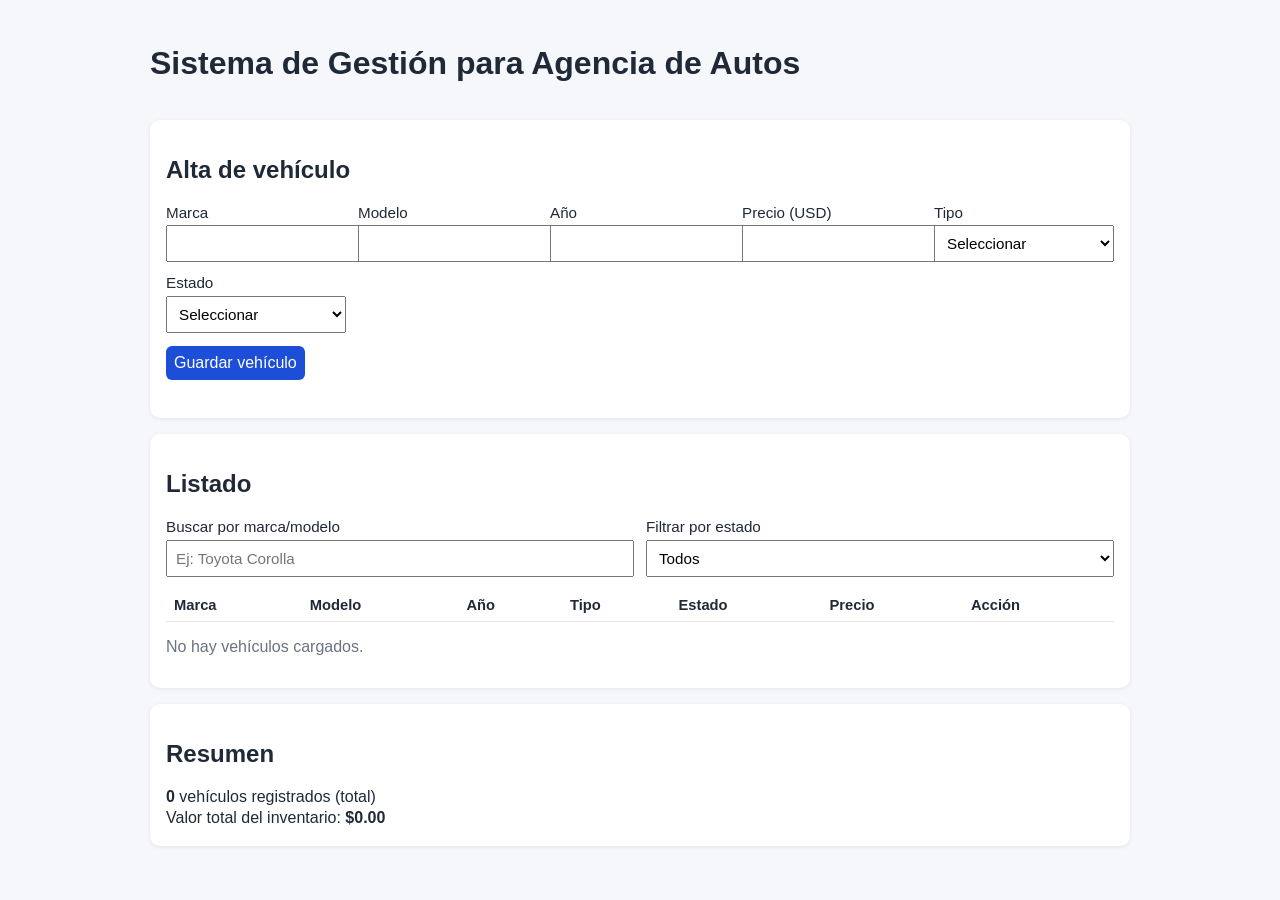
<file: index.html>
<!doctype html>
<html lang="es">
  <head>
    <meta charset="UTF-8" />
    <meta name="viewport" content="width=device-width, initial-scale=1.0" />
    <title>Sistema de Gestión - Agencia de Autos</title>
    <link rel="stylesheet" href="styles.css" />
  </head>
  <body>
    <main class="container">
      <h1>Sistema de Gestión para Agencia de Autos</h1>

      <section class="card">
        <h2>Alta de vehículo</h2>
        <form id="car-form" novalidate>
          <div class="grid">
            <label>
              Marca
              <input id="brand" name="brand" required maxlength="40" />
            </label>
            <label>
              Modelo
              <input id="model" name="model" required maxlength="40" />
            </label>
            <label>
              Año
              <input id="year" name="year" type="number" min="1900" required />
            </label>
            <label>
              Precio (USD)
              <input id="price" name="price" type="number" min="0" step="0.01" required />
            </label>
            <label>
              Tipo
              <select id="type" name="type" required>
                <option value="">Seleccionar</option>
                <option>Sedán</option>
                <option>SUV</option>
                <option>Hatchback</option>
                <option>Pickup</option>
                <option>Coupé</option>
              </select>
            </label>
            <label>
              Estado
              <select id="status" name="status" required>
                <option value="">Seleccionar</option>
                <option>Disponible</option>
                <option>Reservado</option>
                <option>Vendido</option>
              </select>
            </label>
          </div>
          <button type="submit">Guardar vehículo</button>
          <p id="form-message" role="status" aria-live="polite"></p>
        </form>
      </section>

      <section class="card">
        <h2>Listado</h2>
        <div class="toolbar">
          <label>
            Buscar por marca/modelo
            <input id="search" placeholder="Ej: Toyota Corolla" />
          </label>
          <label>
            Filtrar por estado
            <select id="status-filter">
              <option value="">Todos</option>
              <option>Disponible</option>
              <option>Reservado</option>
              <option>Vendido</option>
            </select>
          </label>
        </div>

        <table>
          <thead>
            <tr>
              <th>Marca</th>
              <th>Modelo</th>
              <th>Año</th>
              <th>Tipo</th>
              <th>Estado</th>
              <th>Precio</th>
              <th>Acción</th>
            </tr>
          </thead>
          <tbody id="cars-body"></tbody>
        </table>
        <p id="empty-message" class="muted">No hay vehículos cargados.</p>
      </section>

      <section class="card stats">
        <h2>Resumen</h2>
        <p><strong id="count">0</strong> vehículos registrados (total)</p>
        <p>Valor total del inventario: <strong id="total-value"></strong></p>
      </section>
    </main>

    <script src="script.js"></script>
  </body>
</html>
</file>
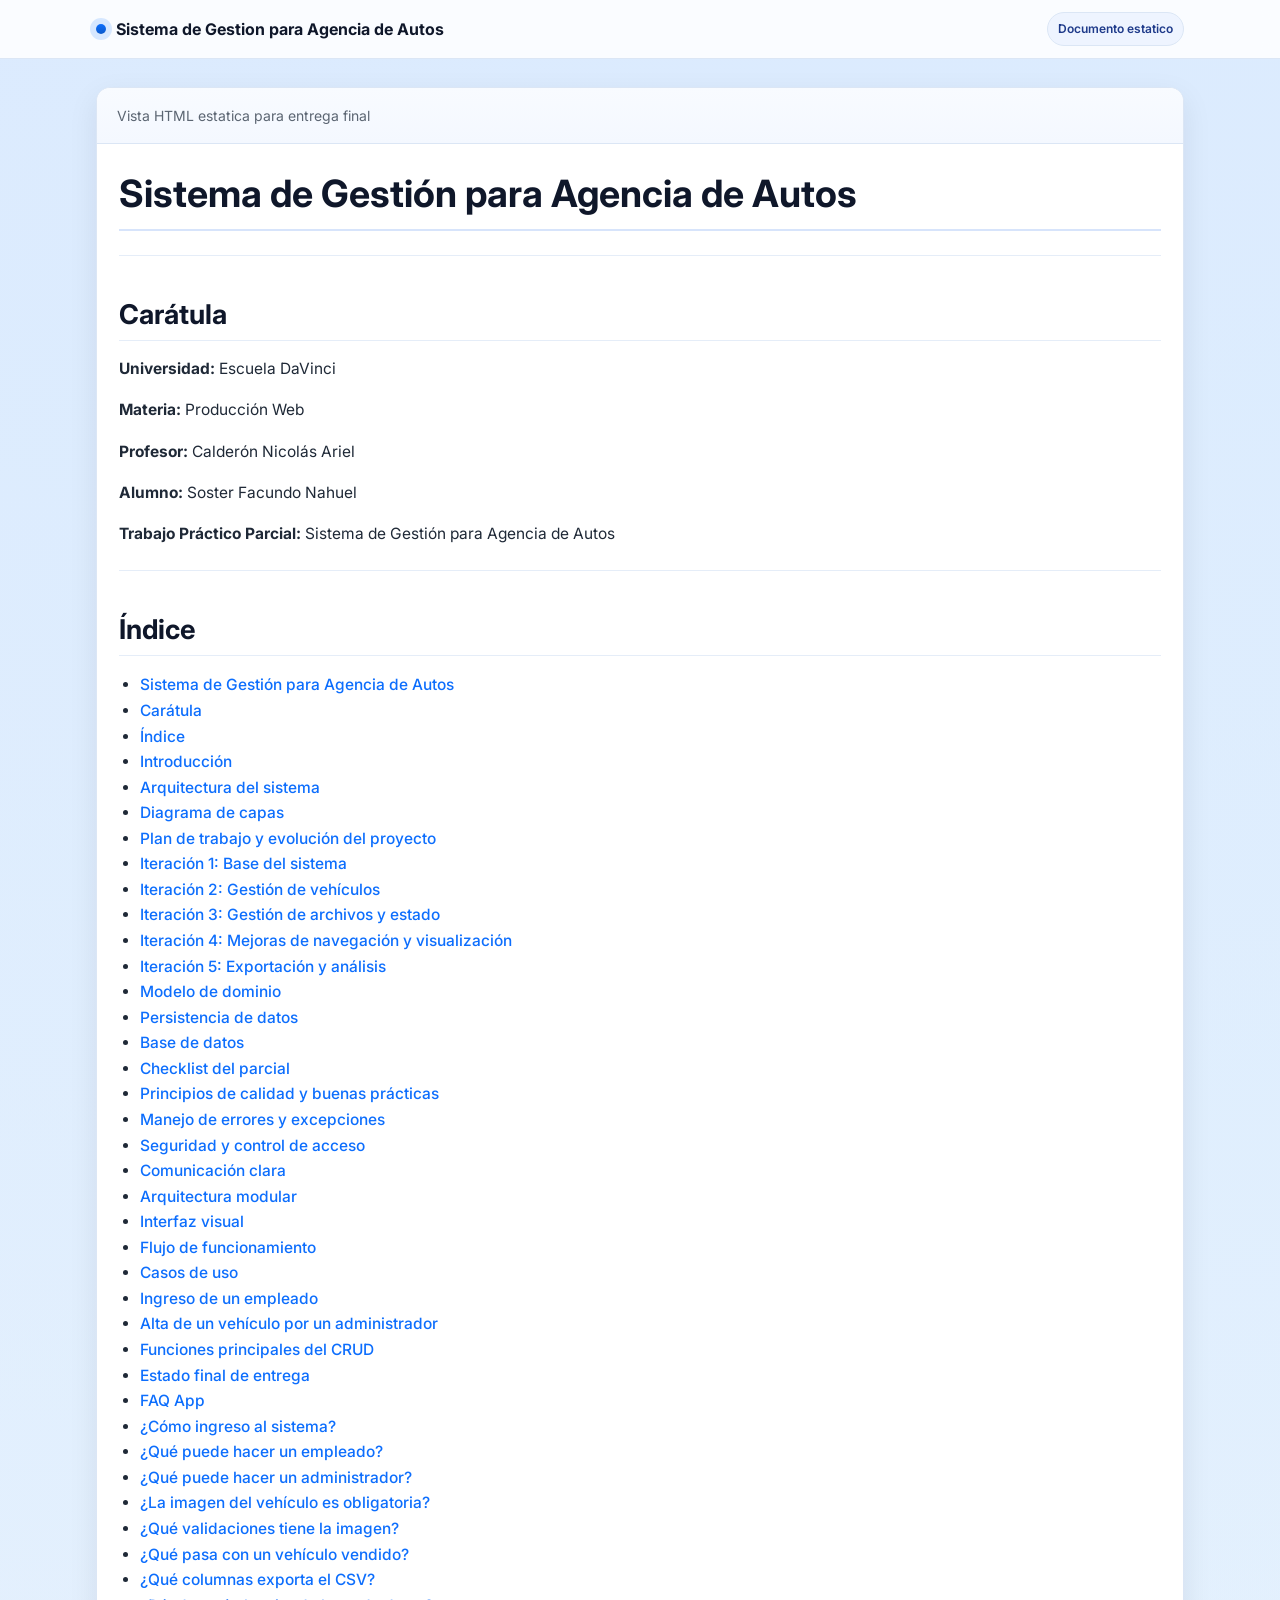
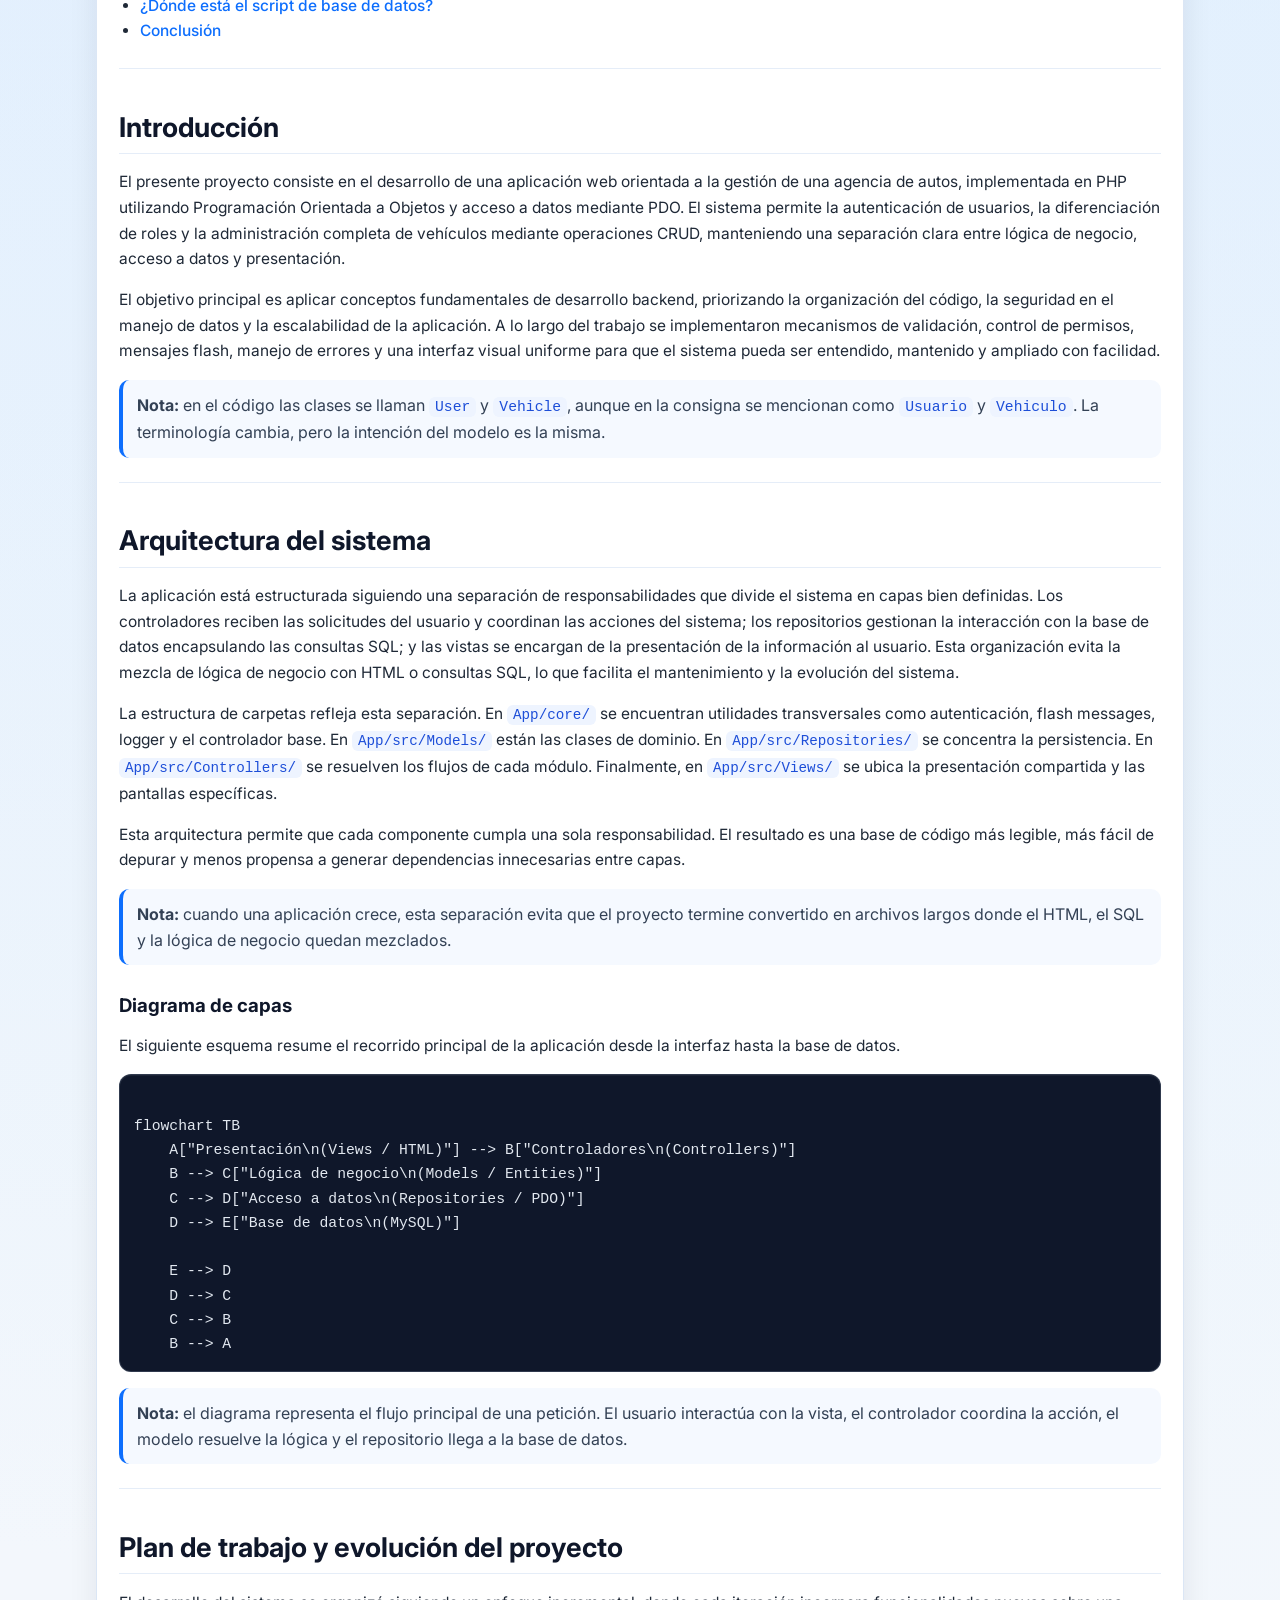
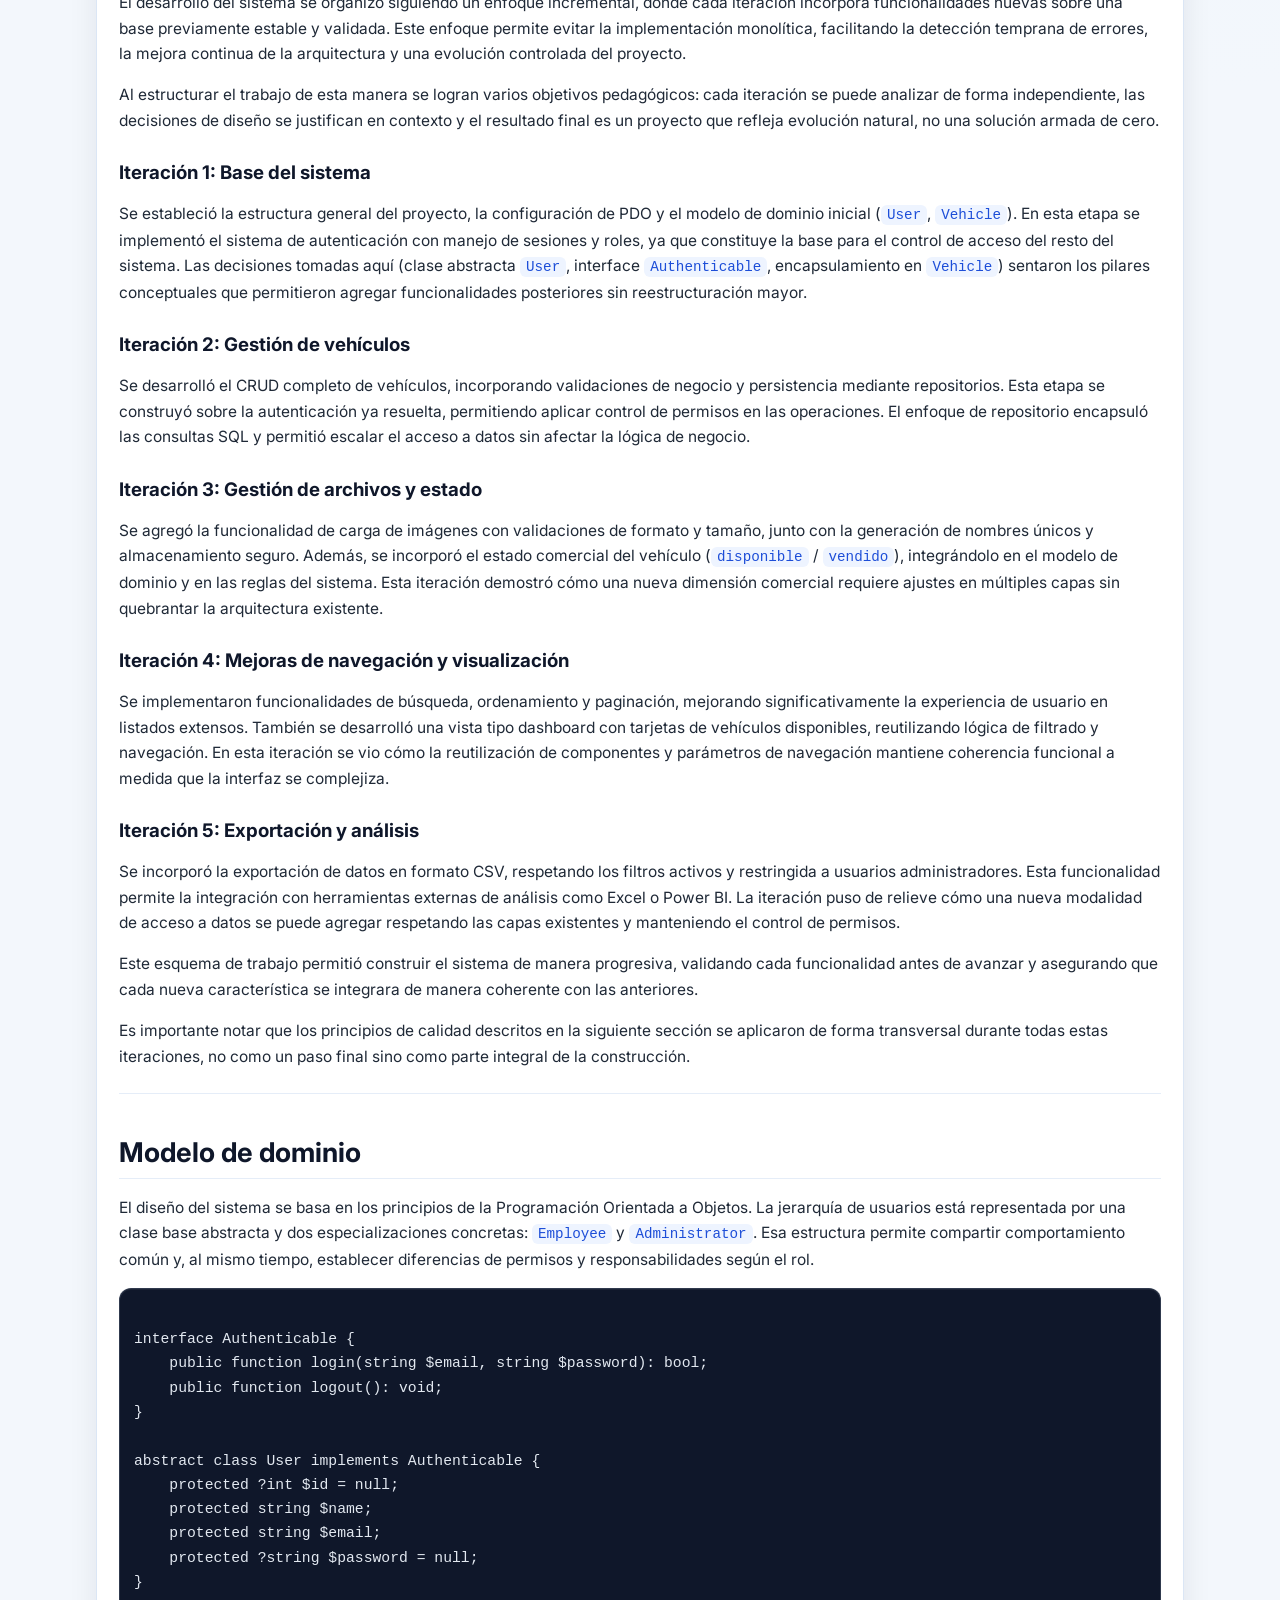
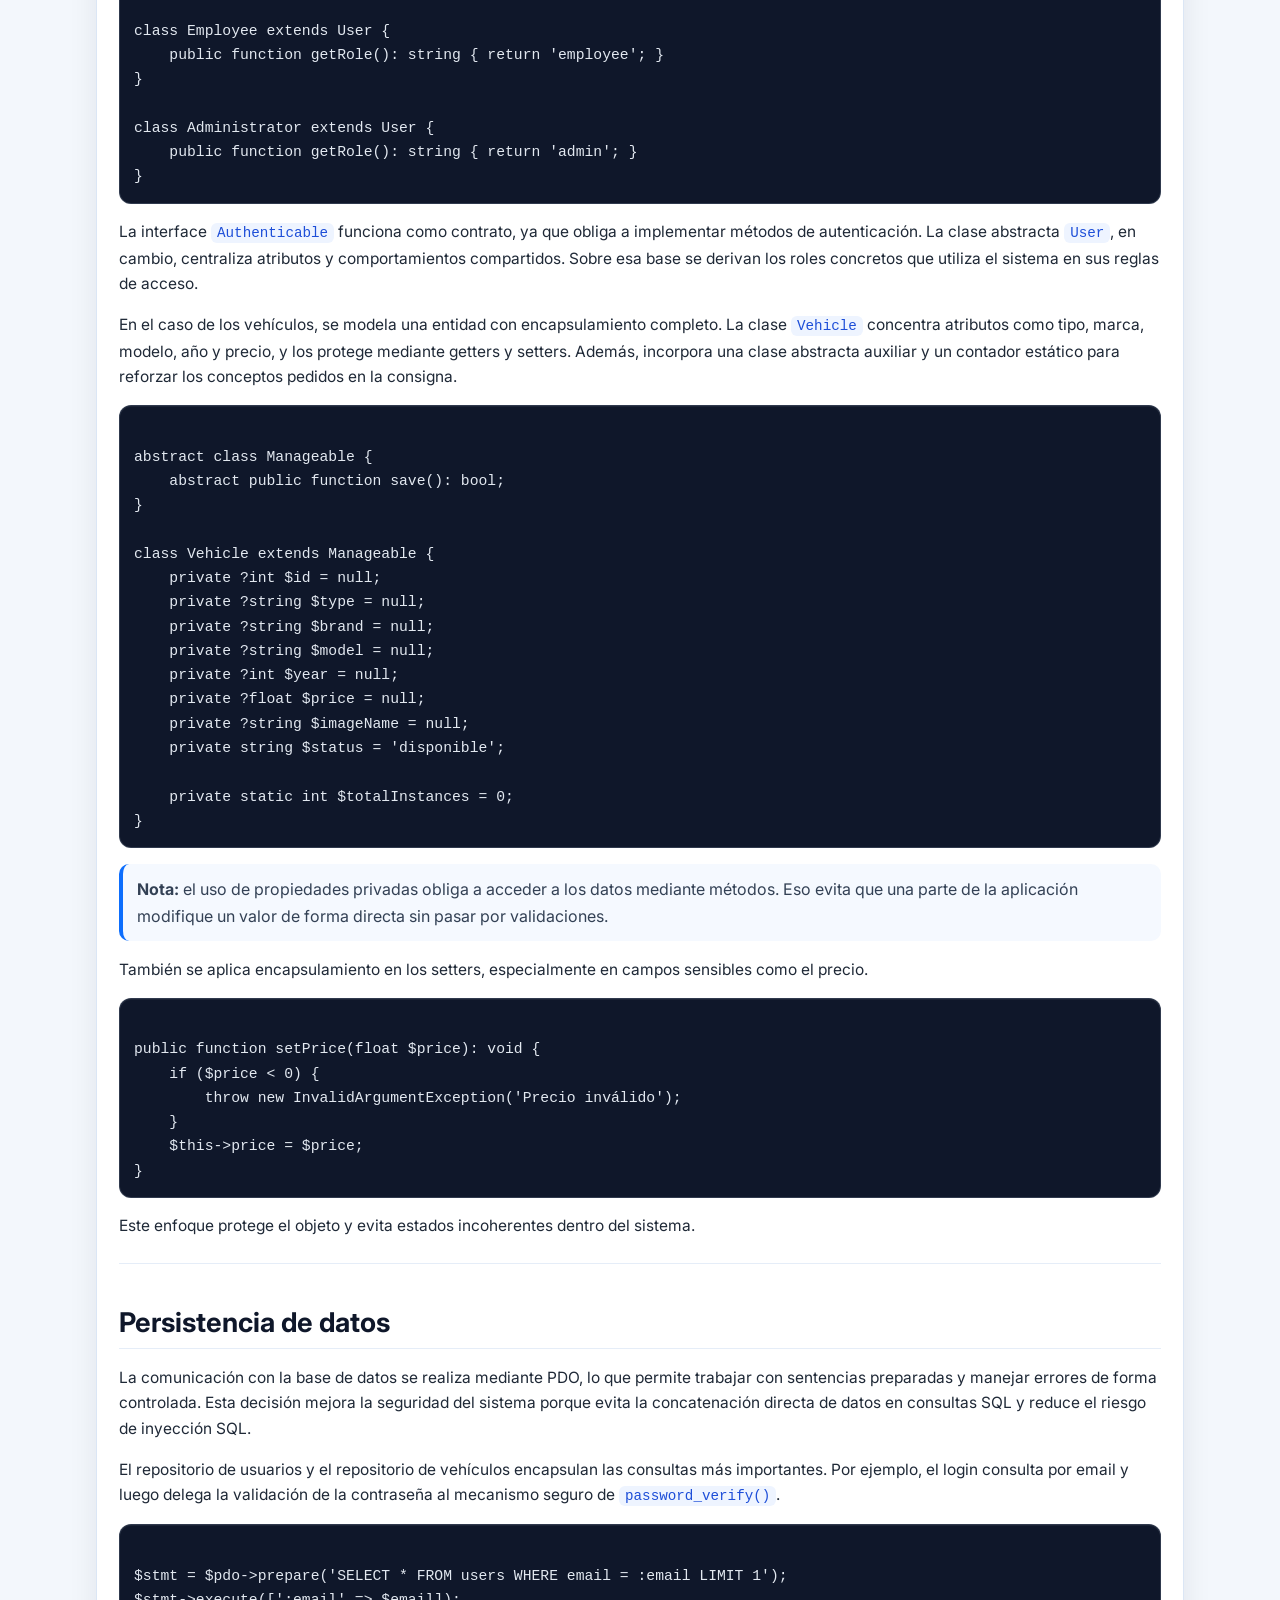
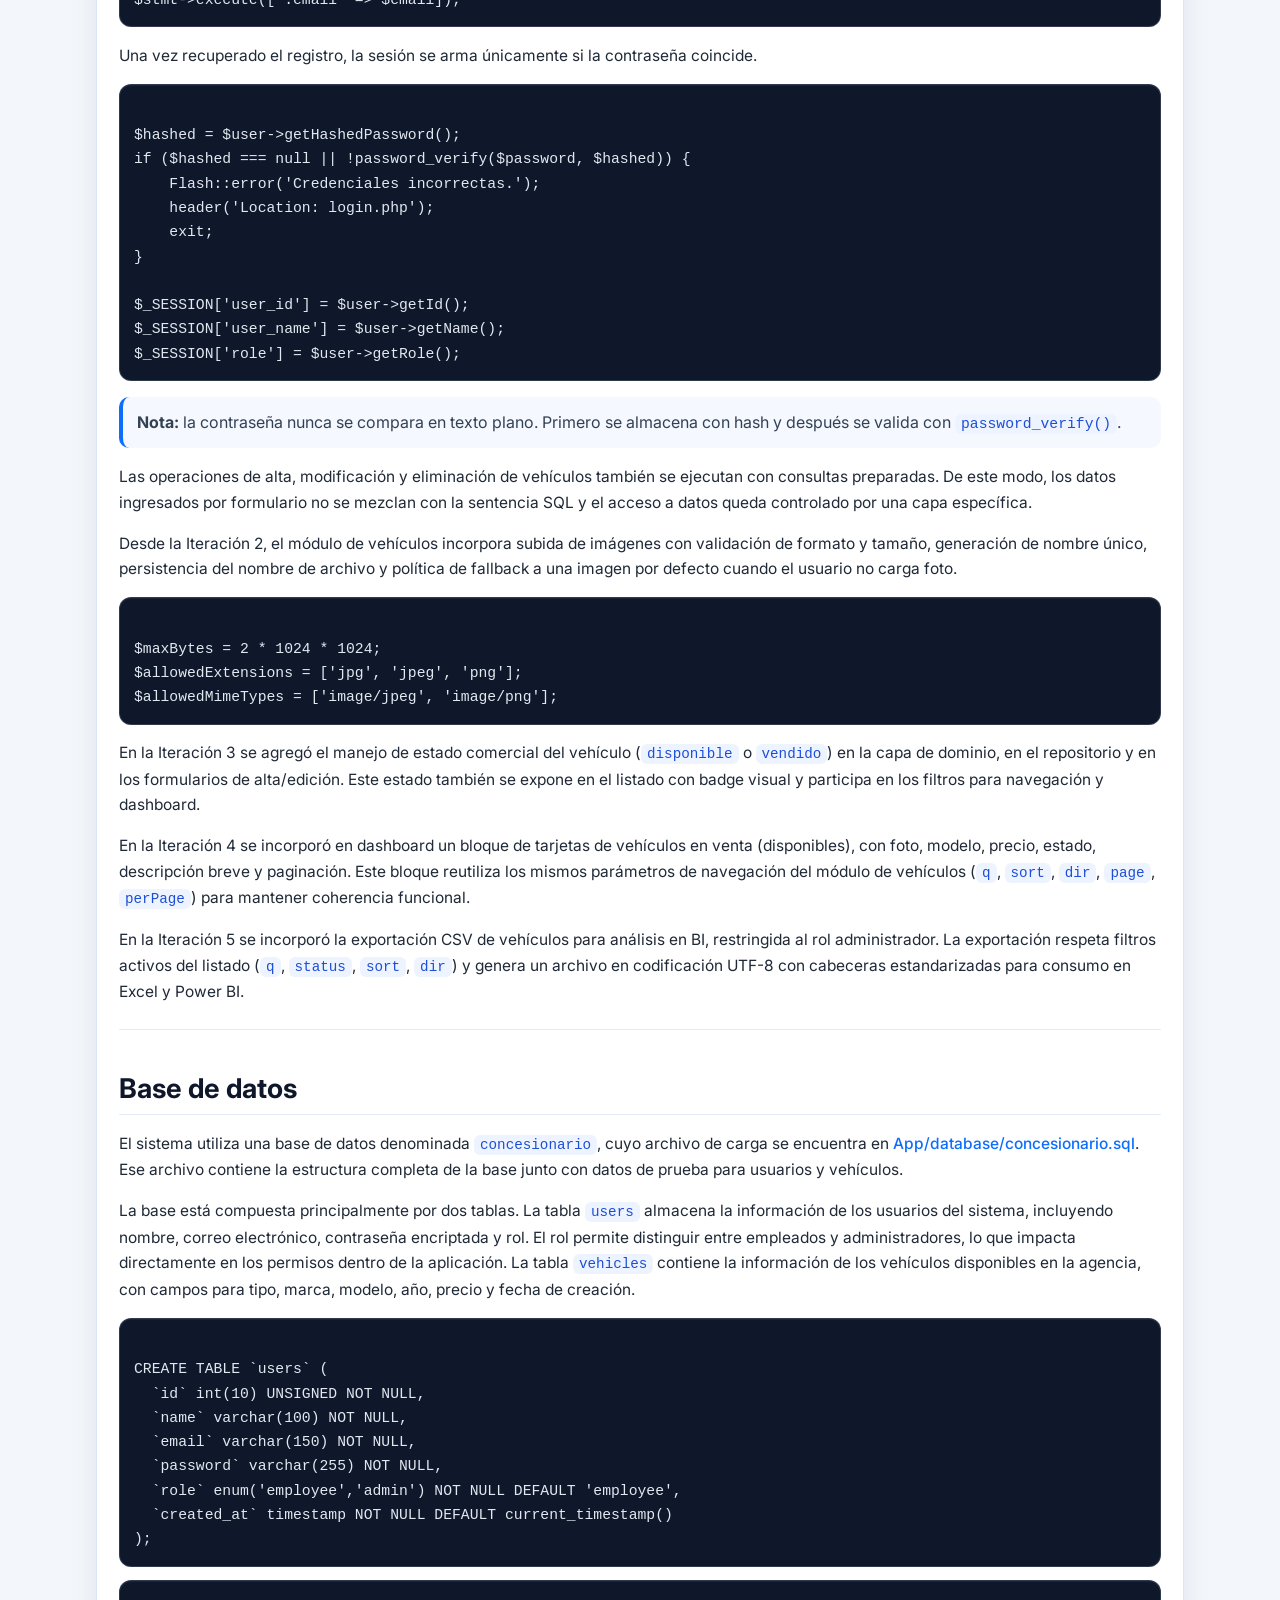
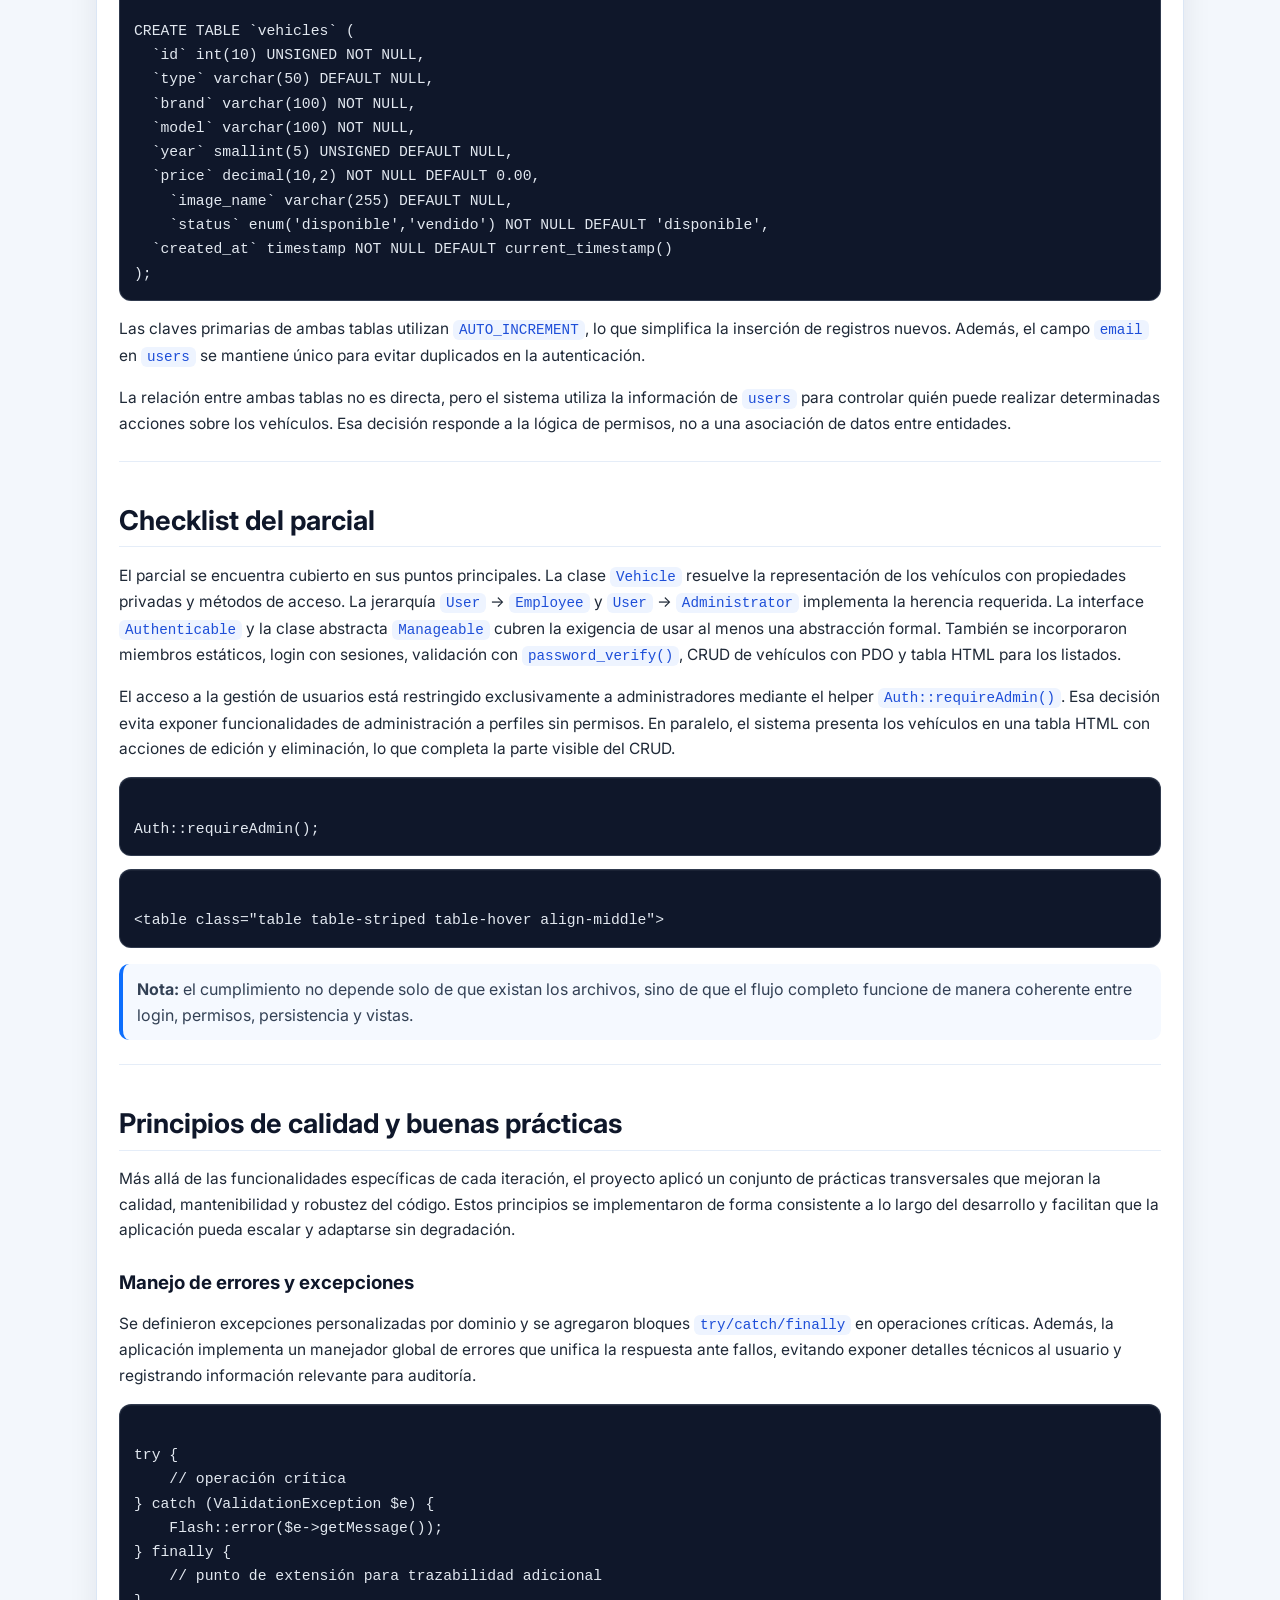
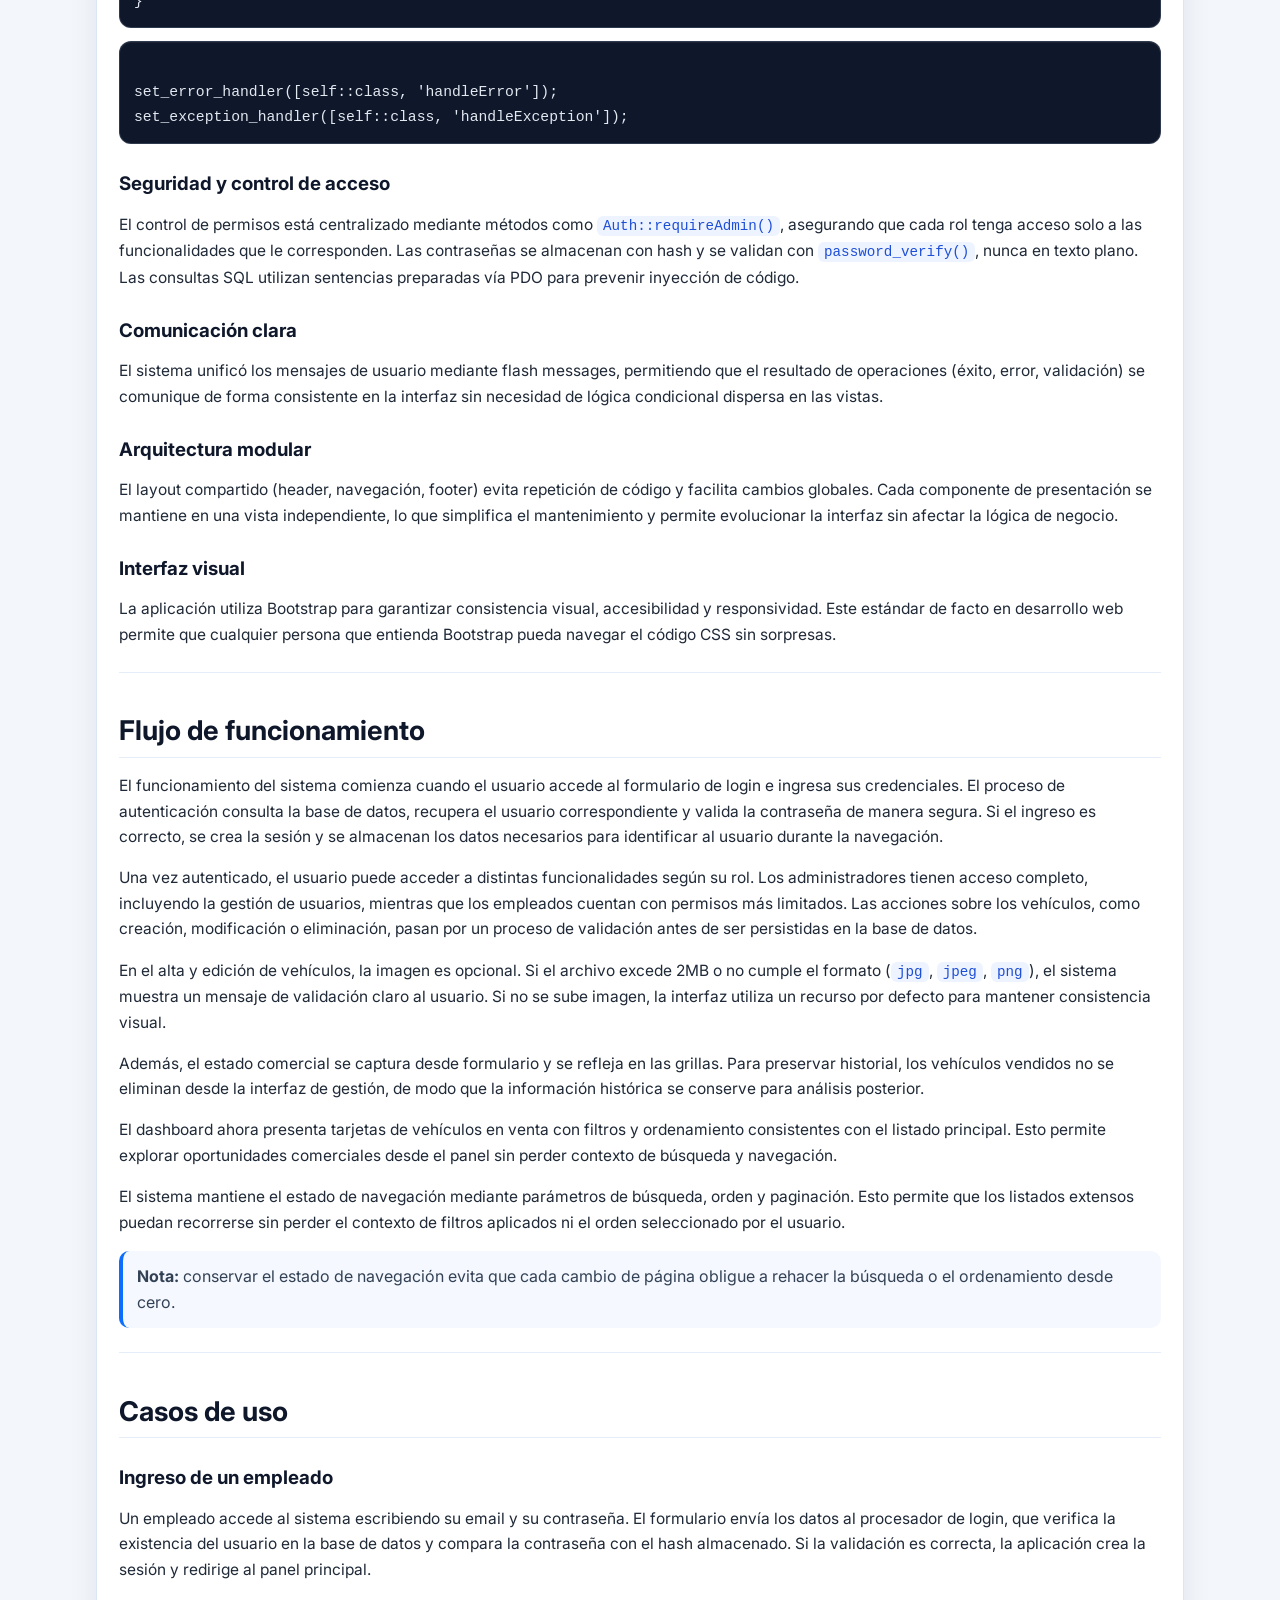
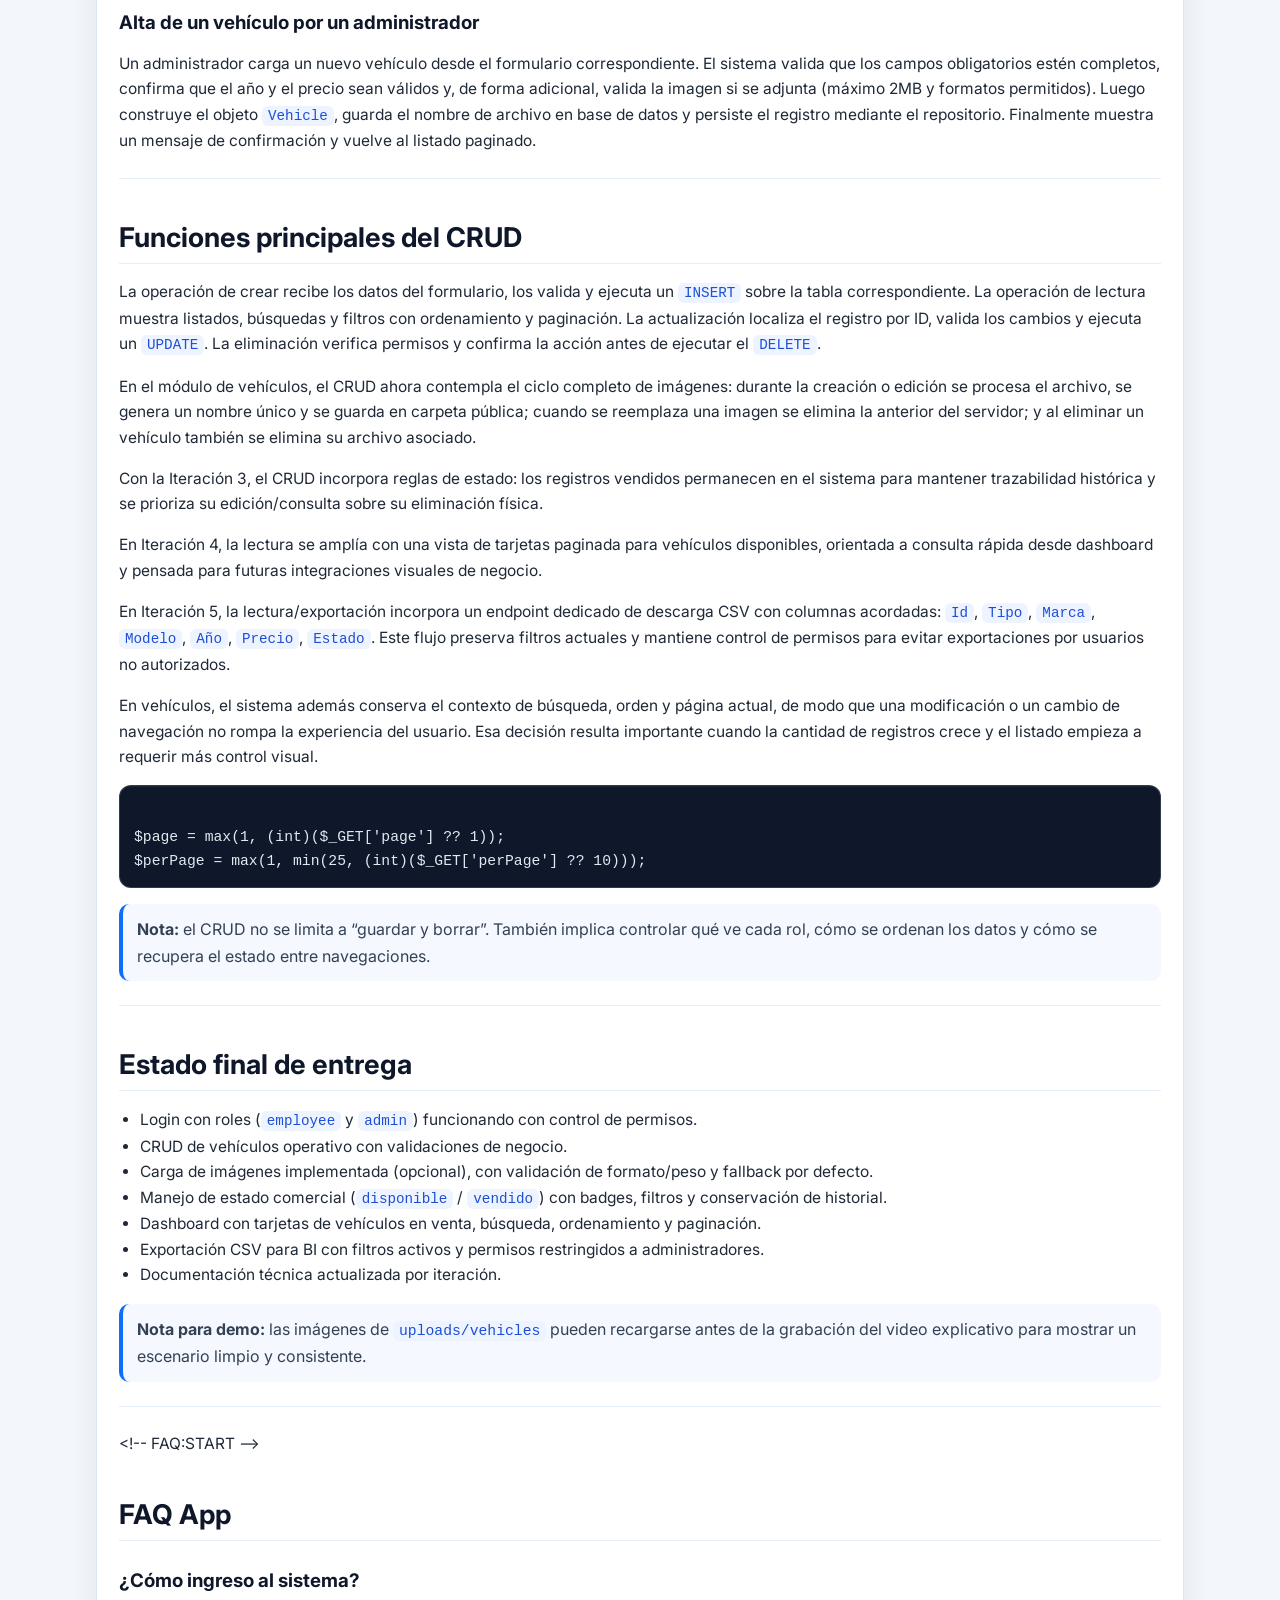
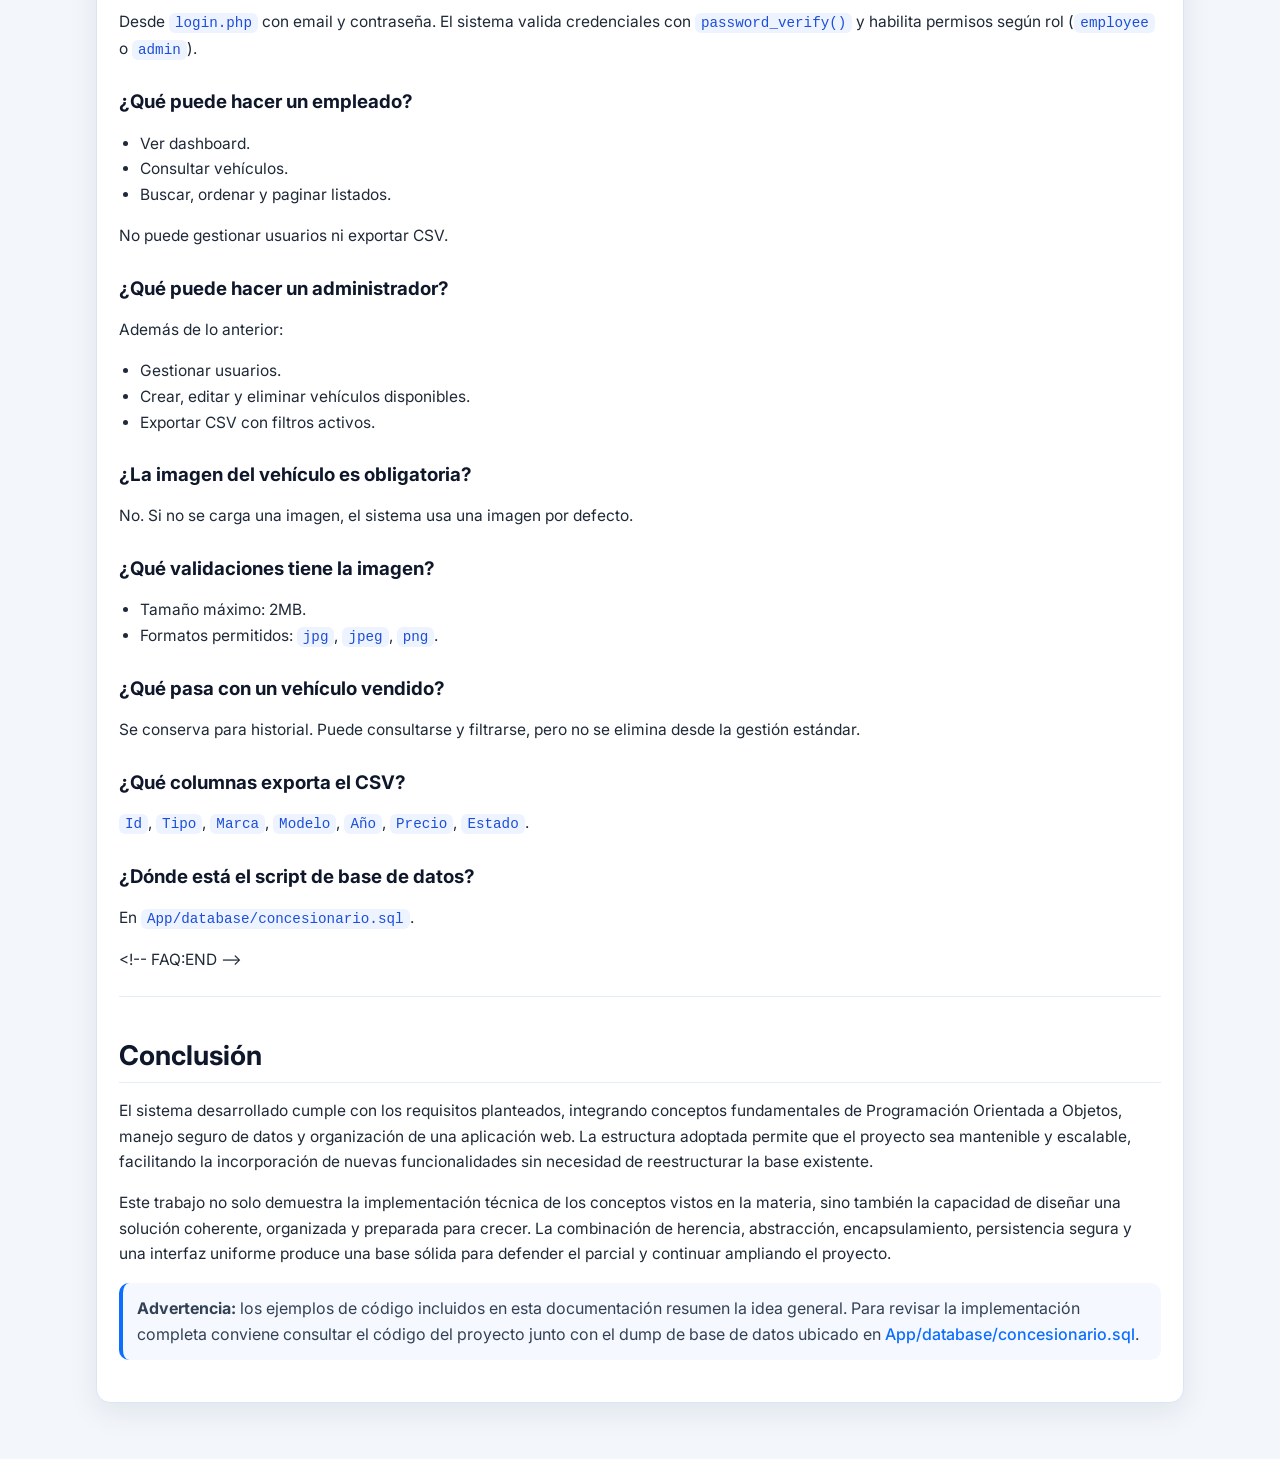
<file: App/README.html>
<!doctype html>
<html lang="es">
<head>
  <meta charset="UTF-8">
  <meta name="viewport" content="width=device-width, initial-scale=1.0">
  <title>README - Sistema de Gestion para Agencia de Autos</title>
  <meta name="description" content="Version HTML estatica del README del proyecto">

  <link rel="preconnect" href="https://fonts.googleapis.com">
  <link rel="preconnect" href="https://fonts.gstatic.com" crossorigin>
  <link href="https://fonts.googleapis.com/css2?family=Inter:wght@400;500;600;700&display=swap" rel="stylesheet">

  <style>
    :root {
      --primary: #0d6efd;
      --accent: #0a58ca;
      --bg: #f3f7fc;
      --surface: #ffffff;
      --text: #212529;
      --muted: #5b6572;
      --border: #dbe6f5;
      --radius: 14px;
      --shadow: 0 10px 30px rgba(17, 24, 39, 0.08);
      --code-bg: #0f172a;
      --code-text: #e2e8f0;
    }

    * { box-sizing: border-box; }

    body {
      margin: 0;
      font-family: 'Inter', system-ui, -apple-system, 'Segoe UI', Roboto, Arial, sans-serif;
      color: var(--text);
      background:
        radial-gradient(circle at 10% -20%, #dbeafe 0, #dbeafe 15%, transparent 35%),
        radial-gradient(circle at 90% -10%, #e0f2fe 0, #e0f2fe 10%, transparent 30%),
        var(--bg);
      line-height: 1.65;
    }

    .topbar {
      position: sticky;
      top: 0;
      z-index: 20;
      backdrop-filter: blur(8px);
      background: rgba(255, 255, 255, 0.85);
      border-bottom: 1px solid var(--border);
    }

    .topbar-inner {
      max-width: 1120px;
      margin: 0 auto;
      padding: 12px 16px;
      display: flex;
      align-items: center;
      justify-content: space-between;
      gap: 12px;
    }

    .brand {
      display: flex;
      align-items: center;
      gap: 10px;
      font-weight: 700;
      color: #0f172a;
    }

    .brand-dot {
      width: 10px;
      height: 10px;
      border-radius: 999px;
      background: linear-gradient(180deg, var(--primary), var(--accent));
      box-shadow: 0 0 0 6px rgba(13, 110, 253, 0.15);
    }

    .chip {
      border: 1px solid var(--border);
      background: #eef4ff;
      color: #1e3a8a;
      padding: 6px 10px;
      border-radius: 999px;
      font-size: 12px;
      font-weight: 600;
      white-space: nowrap;
    }

    main {
      max-width: 1120px;
      margin: 28px auto;
      padding: 0 16px 28px;
    }

    .panel {
      background: var(--surface);
      border: 1px solid var(--border);
      border-radius: var(--radius);
      box-shadow: var(--shadow);
      overflow: hidden;
    }

    .panel-head {
      padding: 16px 20px;
      background: linear-gradient(180deg, #f8fbff, #f4f8ff);
      border-bottom: 1px solid var(--border);
      font-size: 14px;
      color: var(--muted);
    }

    #content {
      padding: 26px 22px;
    }

    h1, h2, h3, h4 {
      margin-top: 1.5em;
      margin-bottom: 0.55em;
      line-height: 1.3;
      color: #0f172a;
      scroll-margin-top: 88px;
    }

    h1 {
      margin-top: 0;
      font-size: clamp(1.7rem, 1.5rem + 1.3vw, 2.35rem);
      border-bottom: 2px solid #d7e4fb;
      padding-bottom: 10px;
    }

    h2 {
      font-size: clamp(1.3rem, 1.2rem + 0.8vw, 1.7rem);
      border-bottom: 1px solid #e5edf8;
      padding-bottom: 8px;
    }

    a {
      color: var(--primary);
      text-decoration: none;
      font-weight: 500;
    }

    a:hover {
      text-decoration: underline;
    }

    p, li {
      color: #1f2937;
      font-size: 15.5px;
    }

    hr {
      border: 0;
      border-top: 1px solid #e5edf8;
      margin: 24px 0;
    }

    blockquote {
      margin: 1rem 0;
      padding: 12px 14px;
      border-left: 4px solid var(--primary);
      background: #f5f9ff;
      border-radius: 10px;
      color: #334155;
    }

    code {
      font-family: ui-monospace, SFMono-Regular, Menlo, Consolas, 'Liberation Mono', monospace;
      font-size: 0.92em;
      background: #eef4ff;
      color: #1d4ed8;
      padding: 2px 6px;
      border-radius: 6px;
    }

    pre {
      background: var(--code-bg);
      color: var(--code-text);
      border-radius: 12px;
      padding: 14px;
      overflow: auto;
      border: 1px solid rgba(148, 163, 184, 0.25);
      box-shadow: inset 0 1px 0 rgba(255, 255, 255, 0.05);
      white-space: pre;
    }

    pre code {
      background: transparent;
      color: inherit;
      padding: 0;
      border-radius: 0;
    }

    ul {
      padding-left: 1.3rem;
    }

    @media (max-width: 760px) {
      .topbar-inner {
        align-items: flex-start;
        flex-direction: column;
      }

      #content {
        padding: 20px 14px;
      }

      p, li {
        font-size: 15px;
      }
    }
  </style>
</head>
<body>
  <header class="topbar">
    <div class="topbar-inner">
      <div class="brand">
        <span class="brand-dot" aria-hidden="true"></span>
        <span>Sistema de Gestion para Agencia de Autos</span>
      </div>
      <span class="chip">Documento estatico</span>
    </div>
  </header>

  <main>
    <section class="panel">
      <div class="panel-head">Vista HTML estatica para entrega final</div>
      <article id="content" aria-live="polite">
<h1>Sistema de Gestión para Agencia de Autos</h1>

<hr>

<h2>Carátula</h2>

<p><strong>Universidad:</strong> Escuela DaVinci</p>
<p><strong>Materia:</strong> Producción Web</p>
<p><strong>Profesor:</strong> Calderón Nicolás Ariel</p>
<p><strong>Alumno:</strong> Soster Facundo Nahuel</p>
<p><strong>Trabajo Práctico Parcial:</strong> Sistema de Gestión para Agencia de Autos</p>

<hr>

<h2>Índice</h2>

<ul>
<li><a href="#sistema-de-gestión-para-agencia-de-autos">Sistema de Gestión para Agencia de Autos</a></li>
<li><a href="#carátula">Carátula</a></li>
<li><a href="#índice">Índice</a></li>
<li><a href="#introducción">Introducción</a></li>
<li><a href="#arquitectura-del-sistema">Arquitectura del sistema</a></li>
<li><a href="#diagrama-de-capas">Diagrama de capas</a></li>
<li><a href="#plan-de-trabajo-y-evolución-del-proyecto">Plan de trabajo y evolución del proyecto</a></li>
<li><a href="#iteración-1-base-del-sistema">Iteración 1: Base del sistema</a></li>
<li><a href="#iteración-2-gestión-de-vehículos">Iteración 2: Gestión de vehículos</a></li>
<li><a href="#iteración-3-gestión-de-archivos-y-estado">Iteración 3: Gestión de archivos y estado</a></li>
<li><a href="#iteración-4-mejoras-de-navegación-y-visualización">Iteración 4: Mejoras de navegación y visualización</a></li>
<li><a href="#iteración-5-exportación-y-análisis">Iteración 5: Exportación y análisis</a></li>
<li><a href="#modelo-de-dominio">Modelo de dominio</a></li>
<li><a href="#persistencia-de-datos">Persistencia de datos</a></li>
<li><a href="#base-de-datos">Base de datos</a></li>
<li><a href="#checklist-del-parcial">Checklist del parcial</a></li>
<li><a href="#principios-de-calidad-y-buenas-prácticas">Principios de calidad y buenas prácticas</a></li>
<li><a href="#manejo-de-errores-y-excepciones">Manejo de errores y excepciones</a></li>
<li><a href="#seguridad-y-control-de-acceso">Seguridad y control de acceso</a></li>
<li><a href="#comunicación-clara">Comunicación clara</a></li>
<li><a href="#arquitectura-modular">Arquitectura modular</a></li>
<li><a href="#interfaz-visual">Interfaz visual</a></li>
<li><a href="#flujo-de-funcionamiento">Flujo de funcionamiento</a></li>
<li><a href="#casos-de-uso">Casos de uso</a></li>
<li><a href="#ingreso-de-un-empleado">Ingreso de un empleado</a></li>
<li><a href="#alta-de-un-vehículo-por-un-administrador">Alta de un vehículo por un administrador</a></li>
<li><a href="#funciones-principales-del-crud">Funciones principales del CRUD</a></li>
<li><a href="#estado-final-de-entrega">Estado final de entrega</a></li>
<li><a href="#faq-app">FAQ App</a></li>
<li><a href="#cómo-ingreso-al-sistema">¿Cómo ingreso al sistema?</a></li>
<li><a href="#qué-puede-hacer-un-empleado">¿Qué puede hacer un empleado?</a></li>
<li><a href="#qué-puede-hacer-un-administrador">¿Qué puede hacer un administrador?</a></li>
<li><a href="#la-imagen-del-vehículo-es-obligatoria">¿La imagen del vehículo es obligatoria?</a></li>
<li><a href="#qué-validaciones-tiene-la-imagen">¿Qué validaciones tiene la imagen?</a></li>
<li><a href="#qué-pasa-con-un-vehículo-vendido">¿Qué pasa con un vehículo vendido?</a></li>
<li><a href="#qué-columnas-exporta-el-csv">¿Qué columnas exporta el CSV?</a></li>
<li><a href="#dónde-está-el-script-de-base-de-datos">¿Dónde está el script de base de datos?</a></li>
<li><a href="#conclusión">Conclusión</a></li>
</ul>

<hr>

<h2>Introducción</h2>

<p>El presente proyecto consiste en el desarrollo de una aplicación web orientada a la gestión de una agencia de autos, implementada en PHP utilizando Programación Orientada a Objetos y acceso a datos mediante PDO. El sistema permite la autenticación de usuarios, la diferenciación de roles y la administración completa de vehículos mediante operaciones CRUD, manteniendo una separación clara entre lógica de negocio, acceso a datos y presentación.</p>

<p>El objetivo principal es aplicar conceptos fundamentales de desarrollo backend, priorizando la organización del código, la seguridad en el manejo de datos y la escalabilidad de la aplicación. A lo largo del trabajo se implementaron mecanismos de validación, control de permisos, mensajes flash, manejo de errores y una interfaz visual uniforme para que el sistema pueda ser entendido, mantenido y ampliado con facilidad.</p>

<blockquote><strong>Nota:</strong> en el código las clases se llaman <code>User</code> y <code>Vehicle</code>, aunque en la consigna se mencionan como <code>Usuario</code> y <code>Vehiculo</code>. La terminología cambia, pero la intención del modelo es la misma.</blockquote>

<hr>

<h2>Arquitectura del sistema</h2>

<p>La aplicación está estructurada siguiendo una separación de responsabilidades que divide el sistema en capas bien definidas. Los controladores reciben las solicitudes del usuario y coordinan las acciones del sistema; los repositorios gestionan la interacción con la base de datos encapsulando las consultas SQL; y las vistas se encargan de la presentación de la información al usuario. Esta organización evita la mezcla de lógica de negocio con HTML o consultas SQL, lo que facilita el mantenimiento y la evolución del sistema.</p>

<p>La estructura de carpetas refleja esta separación. En <code>App/core/</code> se encuentran utilidades transversales como autenticación, flash messages, logger y el controlador base. En <code>App/src/Models/</code> están las clases de dominio. En <code>App/src/Repositories/</code> se concentra la persistencia. En <code>App/src/Controllers/</code> se resuelven los flujos de cada módulo. Finalmente, en <code>App/src/Views/</code> se ubica la presentación compartida y las pantallas específicas.</p>

<p>Esta arquitectura permite que cada componente cumpla una sola responsabilidad. El resultado es una base de código más legible, más fácil de depurar y menos propensa a generar dependencias innecesarias entre capas.</p>

<blockquote><strong>Nota:</strong> cuando una aplicación crece, esta separación evita que el proyecto termine convertido en archivos largos donde el HTML, el SQL y la lógica de negocio quedan mezclados.</blockquote>

<h3>Diagrama de capas</h3>

<p>El siguiente esquema resume el recorrido principal de la aplicación desde la interfaz hasta la base de datos.</p>

<pre><code class="language-mermaid">
flowchart TB
    A[&quot;Presentación\n(Views / HTML)&quot;] --&gt; B[&quot;Controladores\n(Controllers)&quot;]
    B --&gt; C[&quot;Lógica de negocio\n(Models / Entities)&quot;]
    C --&gt; D[&quot;Acceso a datos\n(Repositories / PDO)&quot;]
    D --&gt; E[&quot;Base de datos\n(MySQL)&quot;]

    E --&gt; D
    D --&gt; C
    C --&gt; B
    B --&gt; A
</code></pre>

<blockquote><strong>Nota:</strong> el diagrama representa el flujo principal de una petición. El usuario interactúa con la vista, el controlador coordina la acción, el modelo resuelve la lógica y el repositorio llega a la base de datos.</blockquote>

<hr>

<h2>Plan de trabajo y evolución del proyecto</h2>

<p>El desarrollo del sistema se organizó siguiendo un enfoque incremental, donde cada iteración incorpora funcionalidades nuevas sobre una base previamente estable y validada. Este enfoque permite evitar la implementación monolítica, facilitando la detección temprana de errores, la mejora continua de la arquitectura y una evolución controlada del proyecto.</p>

<p>Al estructurar el trabajo de esta manera se logran varios objetivos pedagógicos: cada iteración se puede analizar de forma independiente, las decisiones de diseño se justifican en contexto y el resultado final es un proyecto que refleja evolución natural, no una solución armada de cero.</p>

<h3>Iteración 1: Base del sistema</h3>

<p>Se estableció la estructura general del proyecto, la configuración de PDO y el modelo de dominio inicial (<code>User</code>, <code>Vehicle</code>). En esta etapa se implementó el sistema de autenticación con manejo de sesiones y roles, ya que constituye la base para el control de acceso del resto del sistema. Las decisiones tomadas aquí (clase abstracta <code>User</code>, interface <code>Authenticable</code>, encapsulamiento en <code>Vehicle</code>) sentaron los pilares conceptuales que permitieron agregar funcionalidades posteriores sin reestructuración mayor.</p>

<h3>Iteración 2: Gestión de vehículos</h3>

<p>Se desarrolló el CRUD completo de vehículos, incorporando validaciones de negocio y persistencia mediante repositorios. Esta etapa se construyó sobre la autenticación ya resuelta, permitiendo aplicar control de permisos en las operaciones. El enfoque de repositorio encapsuló las consultas SQL y permitió escalar el acceso a datos sin afectar la lógica de negocio.</p>

<h3>Iteración 3: Gestión de archivos y estado</h3>

<p>Se agregó la funcionalidad de carga de imágenes con validaciones de formato y tamaño, junto con la generación de nombres únicos y almacenamiento seguro. Además, se incorporó el estado comercial del vehículo (<code>disponible</code> / <code>vendido</code>), integrándolo en el modelo de dominio y en las reglas del sistema. Esta iteración demostró cómo una nueva dimensión comercial requiere ajustes en múltiples capas sin quebrantar la arquitectura existente.</p>

<h3>Iteración 4: Mejoras de navegación y visualización</h3>

<p>Se implementaron funcionalidades de búsqueda, ordenamiento y paginación, mejorando significativamente la experiencia de usuario en listados extensos. También se desarrolló una vista tipo dashboard con tarjetas de vehículos disponibles, reutilizando lógica de filtrado y navegación. En esta iteración se vio cómo la reutilización de componentes y parámetros de navegación mantiene coherencia funcional a medida que la interfaz se complejiza.</p>

<h3>Iteración 5: Exportación y análisis</h3>

<p>Se incorporó la exportación de datos en formato CSV, respetando los filtros activos y restringida a usuarios administradores. Esta funcionalidad permite la integración con herramientas externas de análisis como Excel o Power BI. La iteración puso de relieve cómo una nueva modalidad de acceso a datos se puede agregar respetando las capas existentes y manteniendo el control de permisos.</p>

<p>Este esquema de trabajo permitió construir el sistema de manera progresiva, validando cada funcionalidad antes de avanzar y asegurando que cada nueva característica se integrara de manera coherente con las anteriores.</p>

<p>Es importante notar que los principios de calidad descritos en la siguiente sección se aplicaron de forma transversal durante todas estas iteraciones, no como un paso final sino como parte integral de la construcción.</p>

<hr>

<h2>Modelo de dominio</h2>

<p>El diseño del sistema se basa en los principios de la Programación Orientada a Objetos. La jerarquía de usuarios está representada por una clase base abstracta y dos especializaciones concretas: <code>Employee</code> y <code>Administrator</code>. Esa estructura permite compartir comportamiento común y, al mismo tiempo, establecer diferencias de permisos y responsabilidades según el rol.</p>

<pre><code class="language-php">
interface Authenticable {
    public function login(string $email, string $password): bool;
    public function logout(): void;
}

abstract class User implements Authenticable {
    protected ?int $id = null;
    protected string $name;
    protected string $email;
    protected ?string $password = null;
}

class Employee extends User {
    public function getRole(): string { return 'employee'; }
}

class Administrator extends User {
    public function getRole(): string { return 'admin'; }
}
</code></pre>

<p>La interface <code>Authenticable</code> funciona como contrato, ya que obliga a implementar métodos de autenticación. La clase abstracta <code>User</code>, en cambio, centraliza atributos y comportamientos compartidos. Sobre esa base se derivan los roles concretos que utiliza el sistema en sus reglas de acceso.</p>

<p>En el caso de los vehículos, se modela una entidad con encapsulamiento completo. La clase <code>Vehicle</code> concentra atributos como tipo, marca, modelo, año y precio, y los protege mediante getters y setters. Además, incorpora una clase abstracta auxiliar y un contador estático para reforzar los conceptos pedidos en la consigna.</p>

<pre><code class="language-php">
abstract class Manageable {
    abstract public function save(): bool;
}

class Vehicle extends Manageable {
    private ?int $id = null;
    private ?string $type = null;
    private ?string $brand = null;
    private ?string $model = null;
    private ?int $year = null;
    private ?float $price = null;
    private ?string $imageName = null;
    private string $status = 'disponible';

    private static int $totalInstances = 0;
}
</code></pre>

<blockquote><strong>Nota:</strong> el uso de propiedades privadas obliga a acceder a los datos mediante métodos. Eso evita que una parte de la aplicación modifique un valor de forma directa sin pasar por validaciones.</blockquote>

<p>También se aplica encapsulamiento en los setters, especialmente en campos sensibles como el precio.</p>

<pre><code class="language-php">
public function setPrice(float $price): void {
    if ($price &lt; 0) {
        throw new InvalidArgumentException('Precio inválido');
    }
    $this-&gt;price = $price;
}
</code></pre>

<p>Este enfoque protege el objeto y evita estados incoherentes dentro del sistema.</p>

<hr>

<h2>Persistencia de datos</h2>

<p>La comunicación con la base de datos se realiza mediante PDO, lo que permite trabajar con sentencias preparadas y manejar errores de forma controlada. Esta decisión mejora la seguridad del sistema porque evita la concatenación directa de datos en consultas SQL y reduce el riesgo de inyección SQL.</p>

<p>El repositorio de usuarios y el repositorio de vehículos encapsulan las consultas más importantes. Por ejemplo, el login consulta por email y luego delega la validación de la contraseña al mecanismo seguro de <code>password_verify()</code>.</p>

<pre><code class="language-php">
$stmt = $pdo-&gt;prepare('SELECT * FROM users WHERE email = :email LIMIT 1');
$stmt-&gt;execute([':email' =&gt; $email]);
</code></pre>

<p>Una vez recuperado el registro, la sesión se arma únicamente si la contraseña coincide.</p>

<pre><code class="language-php">
$hashed = $user-&gt;getHashedPassword();
if ($hashed === null || !password_verify($password, $hashed)) {
    Flash::error('Credenciales incorrectas.');
    header('Location: login.php');
    exit;
}

$_SESSION['user_id'] = $user-&gt;getId();
$_SESSION['user_name'] = $user-&gt;getName();
$_SESSION['role'] = $user-&gt;getRole();
</code></pre>

<blockquote><strong>Nota:</strong> la contraseña nunca se compara en texto plano. Primero se almacena con hash y después se valida con <code>password_verify()</code>.</blockquote>

<p>Las operaciones de alta, modificación y eliminación de vehículos también se ejecutan con consultas preparadas. De este modo, los datos ingresados por formulario no se mezclan con la sentencia SQL y el acceso a datos queda controlado por una capa específica.</p>

<p>Desde la Iteración 2, el módulo de vehículos incorpora subida de imágenes con validación de formato y tamaño, generación de nombre único, persistencia del nombre de archivo y política de fallback a una imagen por defecto cuando el usuario no carga foto.</p>

<pre><code class="language-php">
$maxBytes = 2 * 1024 * 1024;
$allowedExtensions = ['jpg', 'jpeg', 'png'];
$allowedMimeTypes = ['image/jpeg', 'image/png'];
</code></pre>

<p>En la Iteración 3 se agregó el manejo de estado comercial del vehículo (<code>disponible</code> o <code>vendido</code>) en la capa de dominio, en el repositorio y en los formularios de alta/edición. Este estado también se expone en el listado con badge visual y participa en los filtros para navegación y dashboard.</p>

<p>En la Iteración 4 se incorporó en dashboard un bloque de tarjetas de vehículos en venta (disponibles), con foto, modelo, precio, estado, descripción breve y paginación. Este bloque reutiliza los mismos parámetros de navegación del módulo de vehículos (<code>q</code>, <code>sort</code>, <code>dir</code>, <code>page</code>, <code>perPage</code>) para mantener coherencia funcional.</p>

<p>En la Iteración 5 se incorporó la exportación CSV de vehículos para análisis en BI, restringida al rol administrador. La exportación respeta filtros activos del listado (<code>q</code>, <code>status</code>, <code>sort</code>, <code>dir</code>) y genera un archivo en codificación UTF-8 con cabeceras estandarizadas para consumo en Excel y Power BI.</p>

<hr>

<h2>Base de datos</h2>

<p>El sistema utiliza una base de datos denominada <code>concesionario</code>, cuyo archivo de carga se encuentra en <a href="database/concesionario.sql">App/database/concesionario.sql</a>. Ese archivo contiene la estructura completa de la base junto con datos de prueba para usuarios y vehículos.</p>

<p>La base está compuesta principalmente por dos tablas. La tabla <code>users</code> almacena la información de los usuarios del sistema, incluyendo nombre, correo electrónico, contraseña encriptada y rol. El rol permite distinguir entre empleados y administradores, lo que impacta directamente en los permisos dentro de la aplicación. La tabla <code>vehicles</code> contiene la información de los vehículos disponibles en la agencia, con campos para tipo, marca, modelo, año, precio y fecha de creación.</p>

<pre><code class="language-sql">
CREATE TABLE `users` (
  `id` int(10) UNSIGNED NOT NULL,
  `name` varchar(100) NOT NULL,
  `email` varchar(150) NOT NULL,
  `password` varchar(255) NOT NULL,
  `role` enum('employee','admin') NOT NULL DEFAULT 'employee',
  `created_at` timestamp NOT NULL DEFAULT current_timestamp()
);
</code></pre>

<pre><code class="language-sql">
CREATE TABLE `vehicles` (
  `id` int(10) UNSIGNED NOT NULL,
  `type` varchar(50) DEFAULT NULL,
  `brand` varchar(100) NOT NULL,
  `model` varchar(100) NOT NULL,
  `year` smallint(5) UNSIGNED DEFAULT NULL,
  `price` decimal(10,2) NOT NULL DEFAULT 0.00,
    `image_name` varchar(255) DEFAULT NULL,
    `status` enum('disponible','vendido') NOT NULL DEFAULT 'disponible',
  `created_at` timestamp NOT NULL DEFAULT current_timestamp()
);
</code></pre>

<p>Las claves primarias de ambas tablas utilizan <code>AUTO_INCREMENT</code>, lo que simplifica la inserción de registros nuevos. Además, el campo <code>email</code> en <code>users</code> se mantiene único para evitar duplicados en la autenticación.</p>

<p>La relación entre ambas tablas no es directa, pero el sistema utiliza la información de <code>users</code> para controlar quién puede realizar determinadas acciones sobre los vehículos. Esa decisión responde a la lógica de permisos, no a una asociación de datos entre entidades.</p>

<hr>

<h2>Checklist del parcial</h2>

<p>El parcial se encuentra cubierto en sus puntos principales. La clase <code>Vehicle</code> resuelve la representación de los vehículos con propiedades privadas y métodos de acceso. La jerarquía <code>User</code> → <code>Employee</code> y <code>User</code> → <code>Administrator</code> implementa la herencia requerida. La interface <code>Authenticable</code> y la clase abstracta <code>Manageable</code> cubren la exigencia de usar al menos una abstracción formal. También se incorporaron miembros estáticos, login con sesiones, validación con <code>password_verify()</code>, CRUD de vehículos con PDO y tabla HTML para los listados.</p>

<p>El acceso a la gestión de usuarios está restringido exclusivamente a administradores mediante el helper <code>Auth::requireAdmin()</code>. Esa decisión evita exponer funcionalidades de administración a perfiles sin permisos. En paralelo, el sistema presenta los vehículos en una tabla HTML con acciones de edición y eliminación, lo que completa la parte visible del CRUD.</p>

<pre><code class="language-php">
Auth::requireAdmin();
</code></pre>

<pre><code class="language-php">
&lt;table class=&quot;table table-striped table-hover align-middle&quot;&gt;
</code></pre>

<blockquote><strong>Nota:</strong> el cumplimiento no depende solo de que existan los archivos, sino de que el flujo completo funcione de manera coherente entre login, permisos, persistencia y vistas.</blockquote>

<hr>

<h2>Principios de calidad y buenas prácticas</h2>

<p>Más allá de las funcionalidades específicas de cada iteración, el proyecto aplicó un conjunto de prácticas transversales que mejoran la calidad, mantenibilidad y robustez del código. Estos principios se implementaron de forma consistente a lo largo del desarrollo y facilitan que la aplicación pueda escalar y adaptarse sin degradación.</p>

<h3>Manejo de errores y excepciones</h3>

<p>Se definieron excepciones personalizadas por dominio y se agregaron bloques <code>try/catch/finally</code> en operaciones críticas. Además, la aplicación implementa un manejador global de errores que unifica la respuesta ante fallos, evitando exponer detalles técnicos al usuario y registrando información relevante para auditoría.</p>

<pre><code class="language-php">
try {
    // operación crítica
} catch (ValidationException $e) {
    Flash::error($e-&gt;getMessage());
} finally {
    // punto de extensión para trazabilidad adicional
}
</code></pre>

<pre><code class="language-php">
set_error_handler([self::class, 'handleError']);
set_exception_handler([self::class, 'handleException']);
</code></pre>

<h3>Seguridad y control de acceso</h3>

<p>El control de permisos está centralizado mediante métodos como <code>Auth::requireAdmin()</code>, asegurando que cada rol tenga acceso solo a las funcionalidades que le corresponden. Las contraseñas se almacenan con hash y se validan con <code>password_verify()</code>, nunca en texto plano. Las consultas SQL utilizan sentencias preparadas vía PDO para prevenir inyección de código.</p>

<h3>Comunicación clara</h3>

<p>El sistema unificó los mensajes de usuario mediante flash messages, permitiendo que el resultado de operaciones (éxito, error, validación) se comunique de forma consistente en la interfaz sin necesidad de lógica condicional dispersa en las vistas.</p>

<h3>Arquitectura modular</h3>

<p>El layout compartido (header, navegación, footer) evita repetición de código y facilita cambios globales. Cada componente de presentación se mantiene en una vista independiente, lo que simplifica el mantenimiento y permite evolucionar la interfaz sin afectar la lógica de negocio.</p>

<h3>Interfaz visual</h3>

<p>La aplicación utiliza Bootstrap para garantizar consistencia visual, accesibilidad y responsividad. Este estándar de facto en desarrollo web permite que cualquier persona que entienda Bootstrap pueda navegar el código CSS sin sorpresas.</p>


<hr>

<h2>Flujo de funcionamiento</h2>

<p>El funcionamiento del sistema comienza cuando el usuario accede al formulario de login e ingresa sus credenciales. El proceso de autenticación consulta la base de datos, recupera el usuario correspondiente y valida la contraseña de manera segura. Si el ingreso es correcto, se crea la sesión y se almacenan los datos necesarios para identificar al usuario durante la navegación.</p>

<p>Una vez autenticado, el usuario puede acceder a distintas funcionalidades según su rol. Los administradores tienen acceso completo, incluyendo la gestión de usuarios, mientras que los empleados cuentan con permisos más limitados. Las acciones sobre los vehículos, como creación, modificación o eliminación, pasan por un proceso de validación antes de ser persistidas en la base de datos.</p>

<p>En el alta y edición de vehículos, la imagen es opcional. Si el archivo excede 2MB o no cumple el formato (<code>jpg</code>, <code>jpeg</code>, <code>png</code>), el sistema muestra un mensaje de validación claro al usuario. Si no se sube imagen, la interfaz utiliza un recurso por defecto para mantener consistencia visual.</p>

<p>Además, el estado comercial se captura desde formulario y se refleja en las grillas. Para preservar historial, los vehículos vendidos no se eliminan desde la interfaz de gestión, de modo que la información histórica se conserve para análisis posterior.</p>

<p>El dashboard ahora presenta tarjetas de vehículos en venta con filtros y ordenamiento consistentes con el listado principal. Esto permite explorar oportunidades comerciales desde el panel sin perder contexto de búsqueda y navegación.</p>

<p>El sistema mantiene el estado de navegación mediante parámetros de búsqueda, orden y paginación. Esto permite que los listados extensos puedan recorrerse sin perder el contexto de filtros aplicados ni el orden seleccionado por el usuario.</p>

<blockquote><strong>Nota:</strong> conservar el estado de navegación evita que cada cambio de página obligue a rehacer la búsqueda o el ordenamiento desde cero.</blockquote>

<hr>

<h2>Casos de uso</h2>

<h3>Ingreso de un empleado</h3>

<p>Un empleado accede al sistema escribiendo su email y su contraseña. El formulario envía los datos al procesador de login, que verifica la existencia del usuario en la base de datos y compara la contraseña con el hash almacenado. Si la validación es correcta, la aplicación crea la sesión y redirige al panel principal.</p>

<h3>Alta de un vehículo por un administrador</h3>

<p>Un administrador carga un nuevo vehículo desde el formulario correspondiente. El sistema valida que los campos obligatorios estén completos, confirma que el año y el precio sean válidos y, de forma adicional, valida la imagen si se adjunta (máximo 2MB y formatos permitidos). Luego construye el objeto <code>Vehicle</code>, guarda el nombre de archivo en base de datos y persiste el registro mediante el repositorio. Finalmente muestra un mensaje de confirmación y vuelve al listado paginado.</p>

<hr>

<h2>Funciones principales del CRUD</h2>

<p>La operación de crear recibe los datos del formulario, los valida y ejecuta un <code>INSERT</code> sobre la tabla correspondiente. La operación de lectura muestra listados, búsquedas y filtros con ordenamiento y paginación. La actualización localiza el registro por ID, valida los cambios y ejecuta un <code>UPDATE</code>. La eliminación verifica permisos y confirma la acción antes de ejecutar el <code>DELETE</code>.</p>

<p>En el módulo de vehículos, el CRUD ahora contempla el ciclo completo de imágenes: durante la creación o edición se procesa el archivo, se genera un nombre único y se guarda en carpeta pública; cuando se reemplaza una imagen se elimina la anterior del servidor; y al eliminar un vehículo también se elimina su archivo asociado.</p>

<p>Con la Iteración 3, el CRUD incorpora reglas de estado: los registros vendidos permanecen en el sistema para mantener trazabilidad histórica y se prioriza su edición/consulta sobre su eliminación física.</p>

<p>En Iteración 4, la lectura se amplía con una vista de tarjetas paginada para vehículos disponibles, orientada a consulta rápida desde dashboard y pensada para futuras integraciones visuales de negocio.</p>

<p>En Iteración 5, la lectura/exportación incorpora un endpoint dedicado de descarga CSV con columnas acordadas: <code>Id</code>, <code>Tipo</code>, <code>Marca</code>, <code>Modelo</code>, <code>Año</code>, <code>Precio</code>, <code>Estado</code>. Este flujo preserva filtros actuales y mantiene control de permisos para evitar exportaciones por usuarios no autorizados.</p>

<p>En vehículos, el sistema además conserva el contexto de búsqueda, orden y página actual, de modo que una modificación o un cambio de navegación no rompa la experiencia del usuario. Esa decisión resulta importante cuando la cantidad de registros crece y el listado empieza a requerir más control visual.</p>

<pre><code class="language-php">
$page = max(1, (int)($_GET['page'] ?? 1));
$perPage = max(1, min(25, (int)($_GET['perPage'] ?? 10)));
</code></pre>

<blockquote><strong>Nota:</strong> el CRUD no se limita a “guardar y borrar”. También implica controlar qué ve cada rol, cómo se ordenan los datos y cómo se recupera el estado entre navegaciones.</blockquote>

<hr>

<h2>Estado final de entrega</h2>

<ul>
<li>Login con roles (<code>employee</code> y <code>admin</code>) funcionando con control de permisos.</li>
<li>CRUD de vehículos operativo con validaciones de negocio.</li>
<li>Carga de imágenes implementada (opcional), con validación de formato/peso y fallback por defecto.</li>
<li>Manejo de estado comercial (<code>disponible</code> / <code>vendido</code>) con badges, filtros y conservación de historial.</li>
<li>Dashboard con tarjetas de vehículos en venta, búsqueda, ordenamiento y paginación.</li>
<li>Exportación CSV para BI con filtros activos y permisos restringidos a administradores.</li>
<li>Documentación técnica actualizada por iteración.</li>
</ul>

<blockquote><strong>Nota para demo:</strong> las imágenes de <code>uploads/vehicles</code> pueden recargarse antes de la grabación del video explicativo para mostrar un escenario limpio y consistente.</blockquote>

<hr>

<p>&lt;!-- FAQ:START --&gt;</p>
<h2>FAQ App</h2>

<h3>¿Cómo ingreso al sistema?</h3>

<p>Desde <code>login.php</code> con email y contraseña. El sistema valida credenciales con <code>password_verify()</code> y habilita permisos según rol (<code>employee</code> o <code>admin</code>).</p>

<h3>¿Qué puede hacer un empleado?</h3>

<ul>
<li>Ver dashboard.</li>
<li>Consultar vehículos.</li>
<li>Buscar, ordenar y paginar listados.</li>
</ul>

<p>No puede gestionar usuarios ni exportar CSV.</p>

<h3>¿Qué puede hacer un administrador?</h3>

<p>Además de lo anterior:</p>

<ul>
<li>Gestionar usuarios.</li>
<li>Crear, editar y eliminar vehículos disponibles.</li>
<li>Exportar CSV con filtros activos.</li>
</ul>

<h3>¿La imagen del vehículo es obligatoria?</h3>

<p>No. Si no se carga una imagen, el sistema usa una imagen por defecto.</p>

<h3>¿Qué validaciones tiene la imagen?</h3>

<ul>
<li>Tamaño máximo: 2MB.</li>
<li>Formatos permitidos: <code>jpg</code>, <code>jpeg</code>, <code>png</code>.</li>
</ul>

<h3>¿Qué pasa con un vehículo vendido?</h3>

<p>Se conserva para historial. Puede consultarse y filtrarse, pero no se elimina desde la gestión estándar.</p>

<h3>¿Qué columnas exporta el CSV?</h3>

<p><code>Id</code>, <code>Tipo</code>, <code>Marca</code>, <code>Modelo</code>, <code>Año</code>, <code>Precio</code>, <code>Estado</code>.</p>

<h3>¿Dónde está el script de base de datos?</h3>

<p>En <code>App/database/concesionario.sql</code>.</p>
<p>&lt;!-- FAQ:END --&gt;</p>

<hr>

<h2>Conclusión</h2>

<p>El sistema desarrollado cumple con los requisitos planteados, integrando conceptos fundamentales de Programación Orientada a Objetos, manejo seguro de datos y organización de una aplicación web. La estructura adoptada permite que el proyecto sea mantenible y escalable, facilitando la incorporación de nuevas funcionalidades sin necesidad de reestructurar la base existente.</p>

<p>Este trabajo no solo demuestra la implementación técnica de los conceptos vistos en la materia, sino también la capacidad de diseñar una solución coherente, organizada y preparada para crecer. La combinación de herencia, abstracción, encapsulamiento, persistencia segura y una interfaz uniforme produce una base sólida para defender el parcial y continuar ampliando el proyecto.</p>

<blockquote><strong>Advertencia:</strong> los ejemplos de código incluidos en esta documentación resumen la idea general. Para revisar la implementación completa conviene consultar el código del proyecto junto con el dump de base de datos ubicado en <a href="database/concesionario.sql">App/database/concesionario.sql</a>.</blockquote>

      </article>
    </section>
  </main>

  <script>
    (function () {
      function slugify(text) {
        return (text || '')
          .toLowerCase()
          .trim()
          .replace(/[\u00bf\u00a1!"#$%&'()*+,./:;<=>?@[\\\]^_`{|}~]/g, '')
          .replace(/\s+/g, '-')
          .replace(/-+/g, '-');
      }

      const used = new Map();
      const headings = document.querySelectorAll('#content h1, #content h2, #content h3');

      headings.forEach((heading) => {
        if (heading.id) {
          return;
        }

        const baseId = slugify(heading.textContent);
        if (!baseId) {
          return;
        }

        const count = used.get(baseId) || 0;
        used.set(baseId, count + 1);
        heading.id = count === 0 ? baseId : `${baseId}-${count + 1}`;
      });

      if (window.location.hash) {
        const decodedId = decodeURIComponent(window.location.hash.slice(1));
        const target = document.getElementById(decodedId);
        if (target) {
          target.scrollIntoView();
        }
      }
    })();
  </script>
</body>
</html>
</file>
<file: styles.css>
:root {
  color-scheme: light;
  font-family: Arial, Helvetica, sans-serif;
}

body {
  margin: 0;
  background: #f5f7fb;
  color: #1f2937;
}

.container {
  max-width: 980px;
  margin: 0 auto;
  padding: 1.5rem;
  display: grid;
  gap: 1rem;
}

.card {
  background: #fff;
  border-radius: 10px;
  padding: 1rem;
  box-shadow: 0 1px 4px rgba(0, 0, 0, 0.08);
}

.grid {
  display: grid;
  gap: 0.75rem;
  grid-template-columns: repeat(auto-fit, minmax(160px, 1fr));
}

label {
  display: grid;
  gap: 0.3rem;
  font-size: 0.95rem;
}

input,
select,
button {
  font: inherit;
  padding: 0.5rem;
}

button {
  margin-top: 0.8rem;
  background: #1d4ed8;
  color: #fff;
  border: 0;
  border-radius: 6px;
  cursor: pointer;
}

button:hover {
  background: #1e40af;
}

.toolbar {
  display: grid;
  gap: 0.75rem;
  grid-template-columns: repeat(auto-fit, minmax(220px, 1fr));
  margin-bottom: 0.75rem;
}

table {
  width: 100%;
  border-collapse: collapse;
}

th,
td {
  text-align: left;
  border-bottom: 1px solid #e5e7eb;
  padding: 0.5rem;
  font-size: 0.92rem;
}

.muted {
  color: #6b7280;
}

#form-message {
  min-height: 1rem;
  margin: 0.4rem 0 0;
  font-size: 0.9rem;
}

#form-message.error {
  color: #b91c1c;
}

#form-message.ok {
  color: #166534;
}

.stats p {
  margin: 0.2rem 0;
}
</file>
